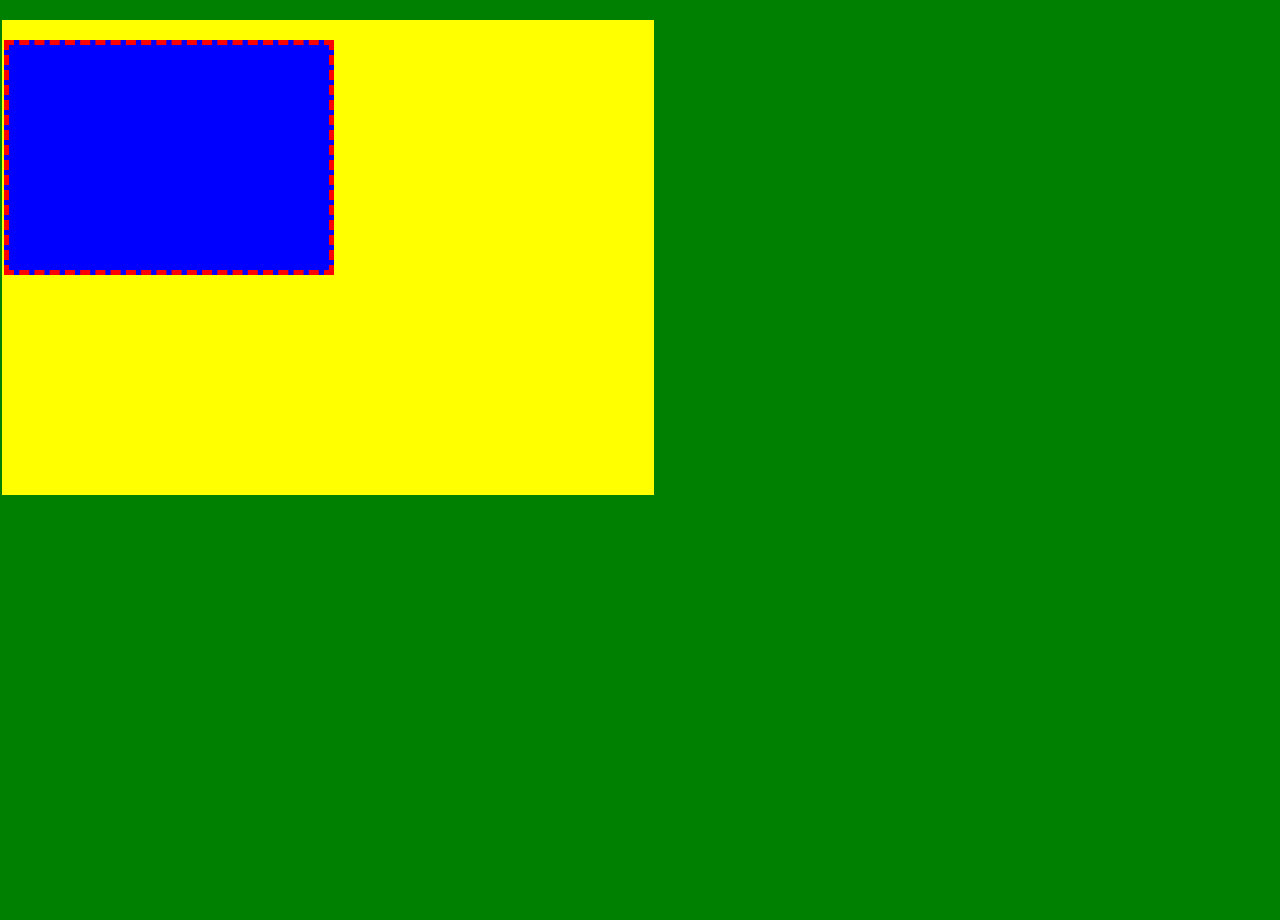
<file: box-model.html>
<!DOCTYPE html>
<html lang="en">
  <head>
    <meta charset="UTF-8" />
    <meta name="viewport" content="width=device-width, initial-scale=1.0" />
    <meta http-equiv="X-UA-Compatible" content="ie=edge" />
    <title>Box Model</title>
    <style>
      body,
      html {
        padding: 0;
        margin: 0;
        background-color: green;
        height: 100%;
      }
      .box {
        background-color: yellow;
        width: 50%;
        height: 50%;
        padding: 30px; /* all sides */
        padding: 30px 20px; /* top bottom | left right */
        padding: 20px 10px 5px 2px; /* top | bottom | left | right */
        margin: 30px; /* all sides */
        margin: 30px 20px; /* top bottom | left right */
        margin: 20px 10px 5px 2px; /* top | bottom | left | right */
      }
      .inside-box {
        background-color: blue;
        width: 50%;
        height: 50%;
        border: 5px dashed red; /* border-width | border-style | border-color */
      }
    </style>
  </head>
  <body>
    <div class="box"><div class="inside-box"></div></div>
  </body>
</html>
</file>
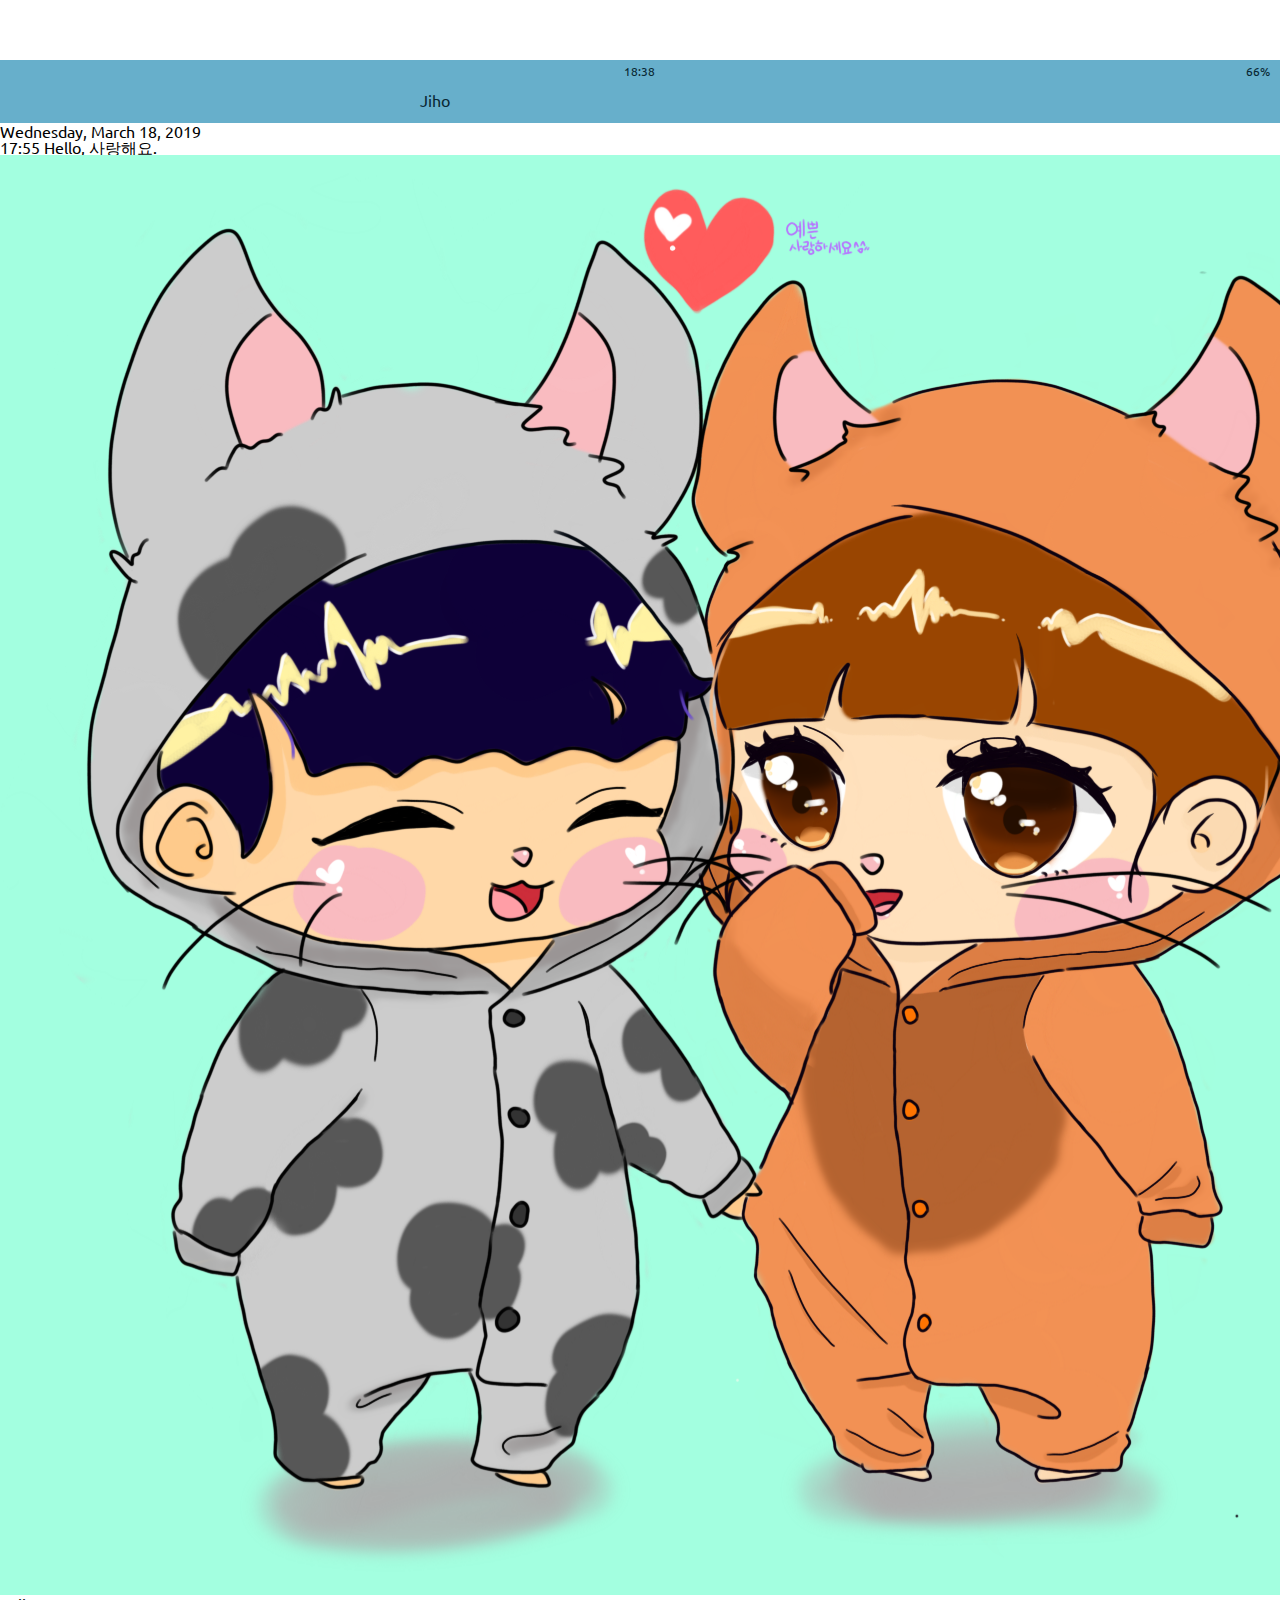
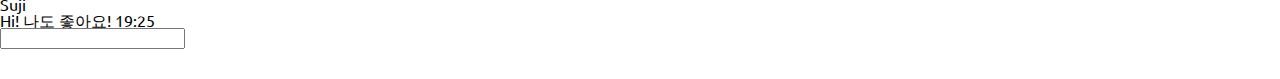
<file: chat.html>
<!DOCTYPE html>
<html lang="en">
<head>
  <meta charset="UTF-8">
  <meta name="viewport" content="width=device-width, initial-scale=1.0">
  <meta http-equiv="X-UA-Compatible" content="ie=edge">
  <link rel="stylesheet" href="https://use.fontawesome.com/releases/v5.7.2/css/all.css" integrity="sha384-fnmOCqbTlWIlj8LyTjo7mOUStjsKC4pOpQbqyi7RrhN7udi9RwhKkMHpvLbHG9Sr" crossorigin="anonymous">
  <title>Chat</title>
  <link rel="stylesheet" href="css/style.css">
</head>
<body>
  <header class="top-header">

    <div class="header__top">
      <div class="header__column">
        <!-- plane icon -->
        <i class="fas fa-plane"></i>
        <!-- wifi icon -->
        <i class="fas fa-wifi"></i>
      </div>
      <div class="header__column">
        <span class="header__time">18:38</span>
      </div>
      <div class="header__column">
        <!-- moon icon -->
        <i class="fas fa-moon"></i>
        <!-- blue icon -->
        <i class="fab fa-bluetooth"></i>
        <!-- battery icon -->
        <span class="header__battery">66%</span>
        <i class="fas fa-battery-three-quarters"></i>
      </div>
    </div>

    <div class="header__bottom">
      <div class="header_column">
        <a href="chats.html">
          <i class="fas fa-chevron-left"></i>
        </a>
      </div>
      <div class="header_column">
        <span class="header__text">Jiho</span>
      </div>
      <div class="header__column">
        <i class="fas fa-search"></i>
        <i class="fas fa-bars"></i>
    </div>
  </header>
  <main class="chat">
    <div class="date-divider">
      <span class="date-divider__text">Wednesday, March 18, 2019</span>
    </div>
    <div class="chat__message chat__message--from-me">
      <span class="chat__message-time">17:55</span>
      <span class="chat__message-body">
        Hello, 사랑해요.
      </span>
    </div>
    <div class="chat__message chat__message--to">
      <img src="images/avatar.png" alt="" class="chat__message-avatar">
      <div class="chat__message-center">
        <h3 class="chat__message-username">Suji</h3>
      </div>
      <span class="chat__message-body">
        Hi! 나도 좋아요!
      </span>
      <span class="chat__message-time">19:25</span>
    </div>
  </main>
  <div class="type-message">
    <i class="far fa-plus-square fa-2x"></i>
    <div class="type-message__input">
      <input type="text">
      <i class="far fa-smile"></i>
      <span class="record-message">
        <i class="fas fa-microphone"></i>
      </span>
    </div>
  </div>
</body>
</html>
</file>
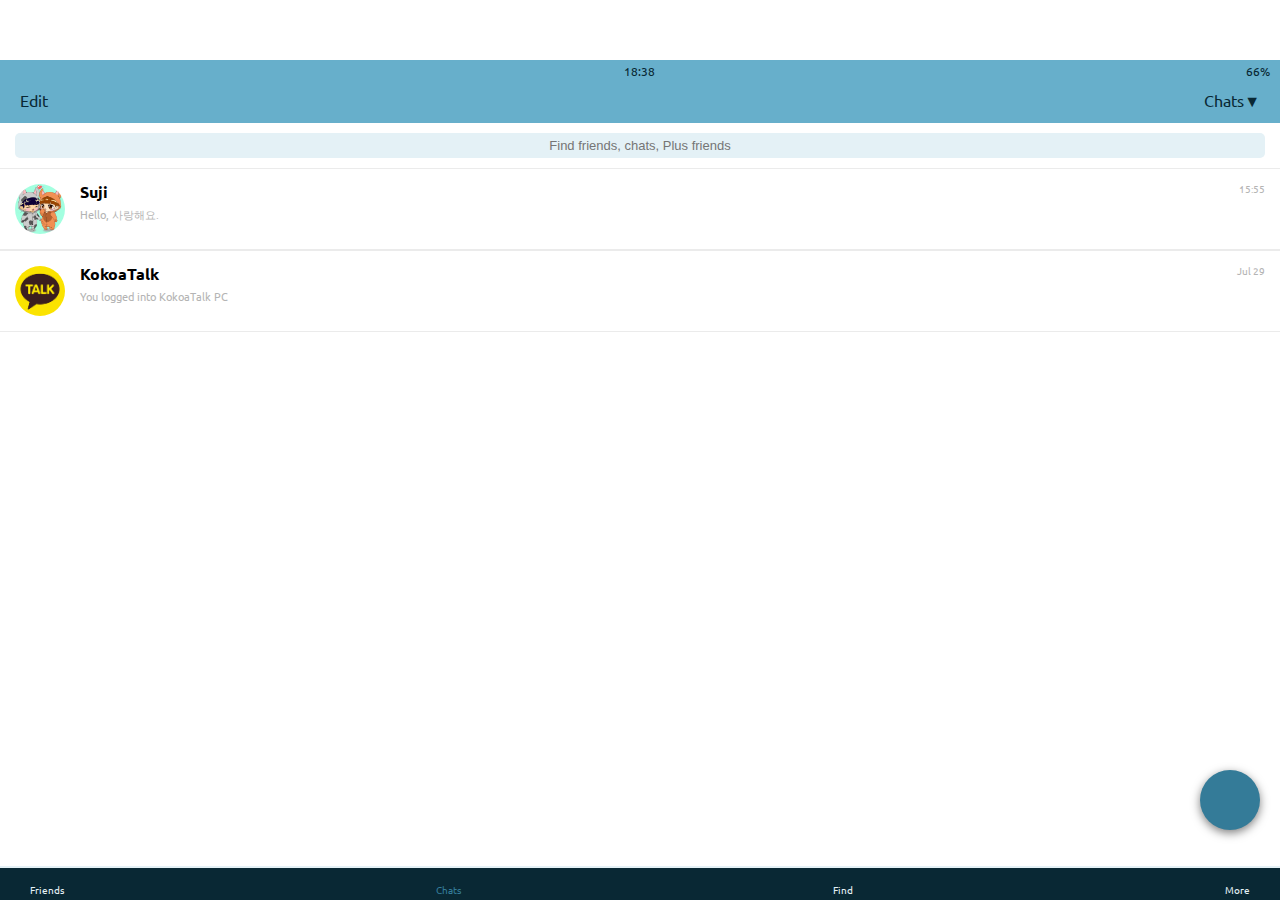
<file: chats.html>
<!DOCTYPE html>
<html lang="en">
  <head>
    <meta charset="UTF-8" />
    <meta name="viewport" content="width=device-width, initial-scale=1.0" />
    <meta http-equiv="X-UA-Compatible" content="ie=edge" />
    <link
      rel="stylesheet"
      href="https://use.fontawesome.com/releases/v5.7.2/css/all.css"
      integrity="sha384-fnmOCqbTlWIlj8LyTjo7mOUStjsKC4pOpQbqyi7RrhN7udi9RwhKkMHpvLbHG9Sr"
      crossorigin="anonymous"
    />
    <title>Chats</title>
    <link rel="stylesheet" href="css/style.css" />
  </head>
  <body>
    <header class="top-header">
      <div class="header__top">
        <div class="header__column">
          <!-- plane icon -->
          <i class="fas fa-plane"></i>
          <!-- wifi icon -->
          <i class="fas fa-wifi"></i>
        </div>
        <div class="header__column">
          <span class="header__time">18:38</span>
        </div>
        <div class="header__column">
          <!-- moon icon -->
          <i class="fas fa-moon"></i>
          <!-- blue icon -->
          <i class="fab fa-bluetooth"></i>
          <!-- battery icon -->
          <span class="header__battery">66%</span>
          <i class="fas fa-battery-three-quarters"></i>
        </div>
      </div>

      <div class="header__bottom">
        <div class="header_column"><span class="header__text">Edit</span></div>
        <div class="header_column">
          <span class="header__text">Chats▼</span>
        </div>
      </div>
    </header>

    <main class="chats">
      <div class="search-bar">
        <i class="fa fa-search"></i>
        <input type="text" placeholder="Find friends, chats, Plus friends" />
      </div>
    </main>

    <ul class="chats__list">
      <li class="chats__chat">
        <a href="chat.html">
          <div class="chat__content">
            <img src="images/avatar.png" />
            <div class="chat__preview">
              <h3 class="chat__user">Suji</h3>
              <span class="chat__last-message">Hello, 사랑해요.</span>
            </div>
          </div>
        </a>
        <span class="chat__date-time"> 15:55 </span>
      </li>
      <li class="chats__chat">
        <div class="chat__content">
          <img src="images/kokoa.png" />
          <div class="chat__preview">
            <h3 class="chat__user">KokoaTalk</h3>
            <span class="chat__last-message">You logged into KokoaTalk PC</span>
          </div>
        </div>
        <span class="chat__date-time"> Jul 29 </span>
      </li>
    </ul>

    <div class="chat-btn"><i class="fas fa-comment"></i></div>

    <nav class="tap-bar">
      <a href="index.html" class="tap-bar__tap">
        <i class="fa fa-user"></i><span class="tap-bar__title">Friends</span>
      </a>
      <a href="chats.html" class="tap-bar__tap tap-bar__tap--selected">
        <i class="fa fa-comment"></i><span class="tap-bar__title">Chats</span>
      </a>
      <a href="find.html" class="tap-bar__tap">
        <i class="fa fa-search"></i><span class="tap-bar__title">Find</span>
      </a>
      <a href="more.html" class="tap-bar__tap">
        <i class="fa fa-ellipsis-h"></i><span class="tap-bar__title">More</span>
      </a>
    </nav>
  </body>
</html>
</file>
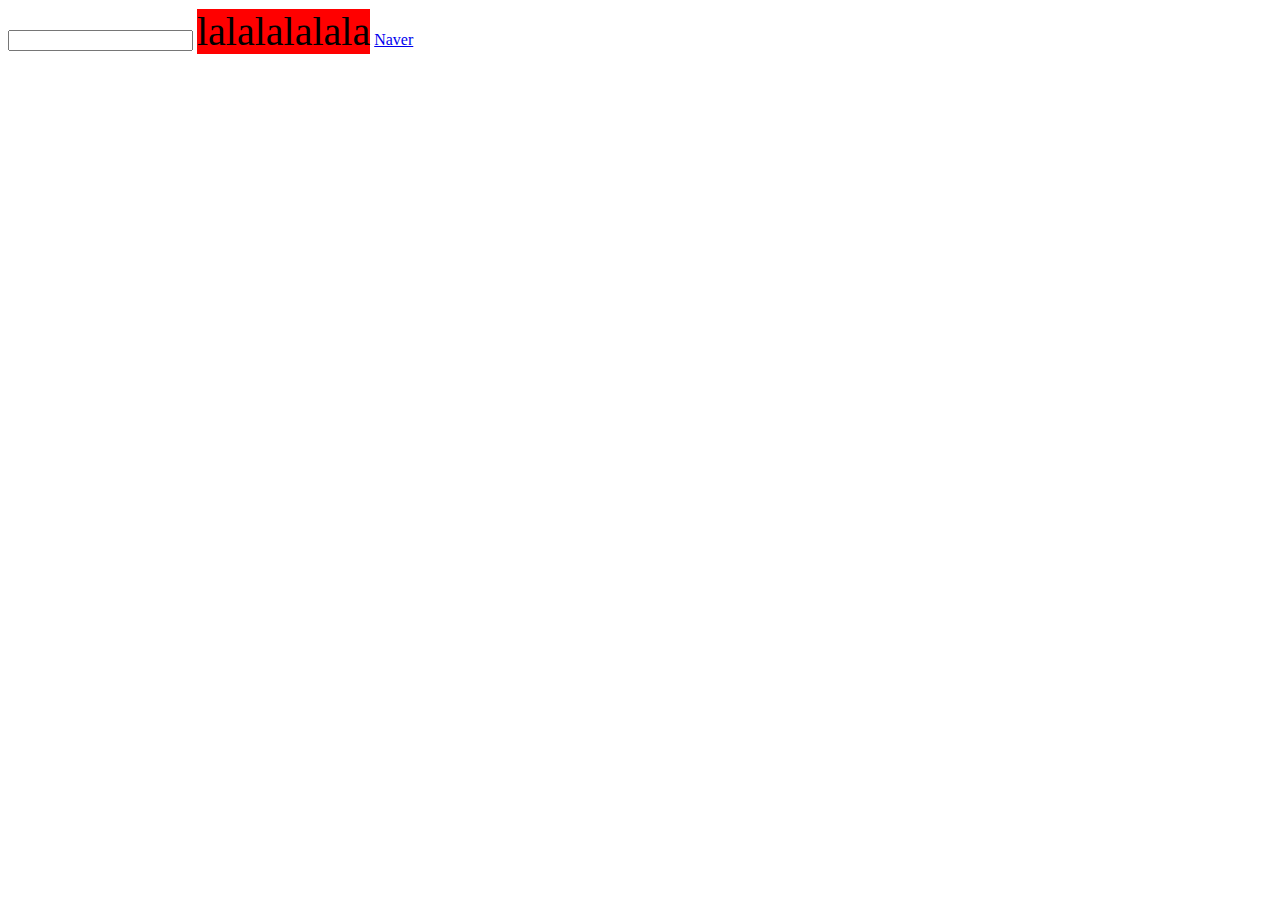
<file: css-state.html>
<!DOCTYPE html>
<html lang="en">
<head>
  <meta charset="UTF-8">
  <meta name="viewport" content="width=device-width, initial-scale=1.0">
  <meta http-equiv="X-UA-Compatible" content="ie=edge">
  <title>CSS States</title>
  <style>
  .box{
    background-color: red;
    font-size: 40px;
  }
  .box:hover{
    background-color: pink;
  }
  .box:active{
    background-color: green;
  }
  input:focus{
    background-color:blue;
  }
  a:visited{
    color: yellow;
  }
  </style>
</head>
<body>
  <input type="text">
  <span class="box">lalalalalala</span>
  <a href="http://kakao.com">Naver</a>
</body>
</html>
</file>
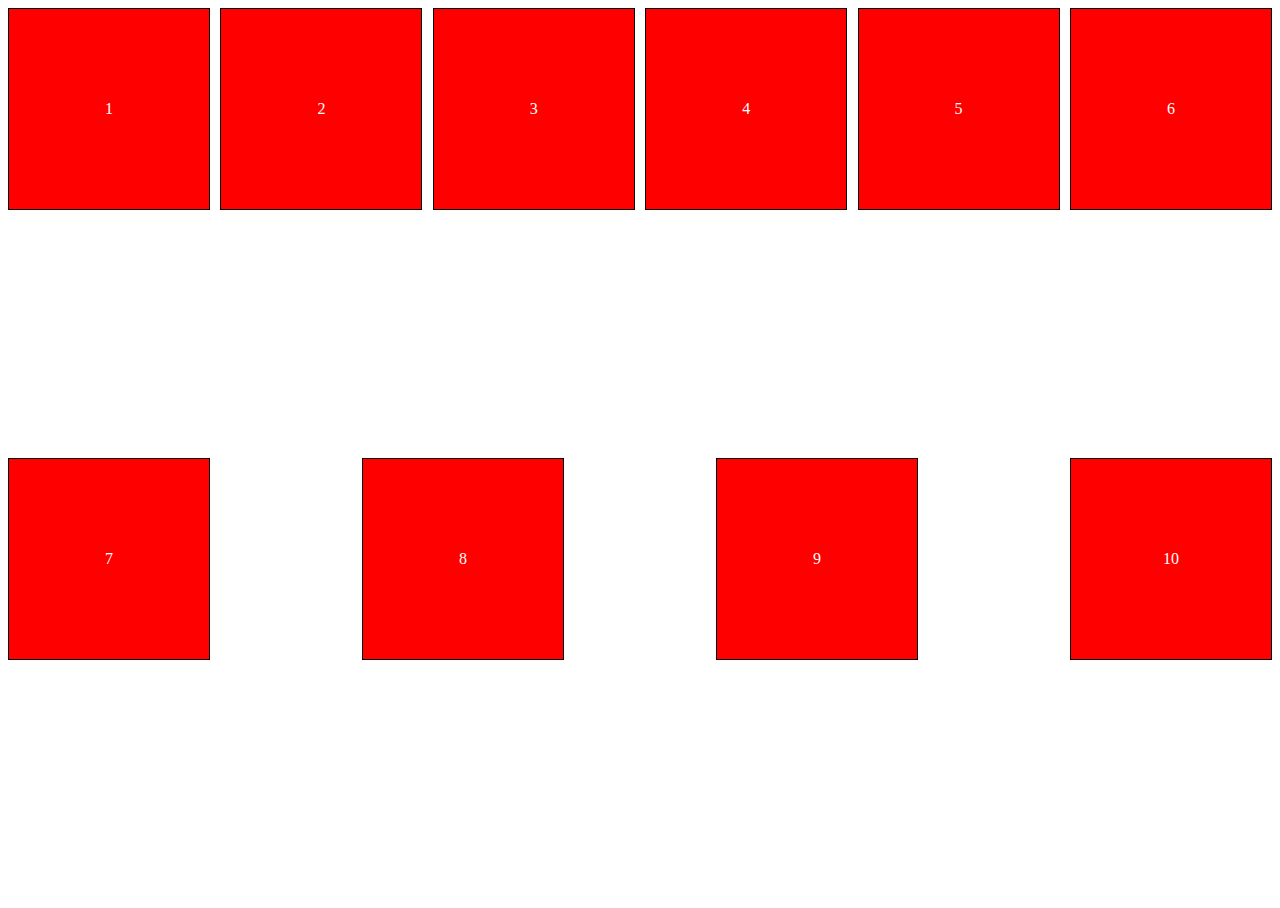
<file: flex.html>
<!DOCTYPE html>
<html lang="en">
<head>
  <meta charset="UTF-8">
  <meta name="viewport" content="width=device-width, initial-scale=1.0">
  <meta http-equiv="X-UA-Compatible" content="ie=edge">
  <title>Flex</title>
  <style>
  html,body{
    height: 100%;
  }
  .father{
    display: flex;
    justify-content: space-between;
    align-items: flex-start;
    flex-direction: row;
    height: 100%;
    flex-wrap:wrap;
  }
  .box{
    background-color: red;
    width: 200px;
    height: 200px;
    border:1px solid black;
    display: flex;
    justify-content: center;
    align-items: center;
    color:white;
  }
  </style>
</head>
<body>
  <div class="father">
    <div class="box">1</div>
    <div class="box">2</div>
    <div class="box">3</div>
    <div class="box">4</div>
    <div class="box">5</div>
    <div class="box">6</div>
    <div class="box">7</div>
    <div class="box">8</div>
    <div class="box">9</div>
    <div class="box">10</div>
  </div>
</body>
</html>
</file>
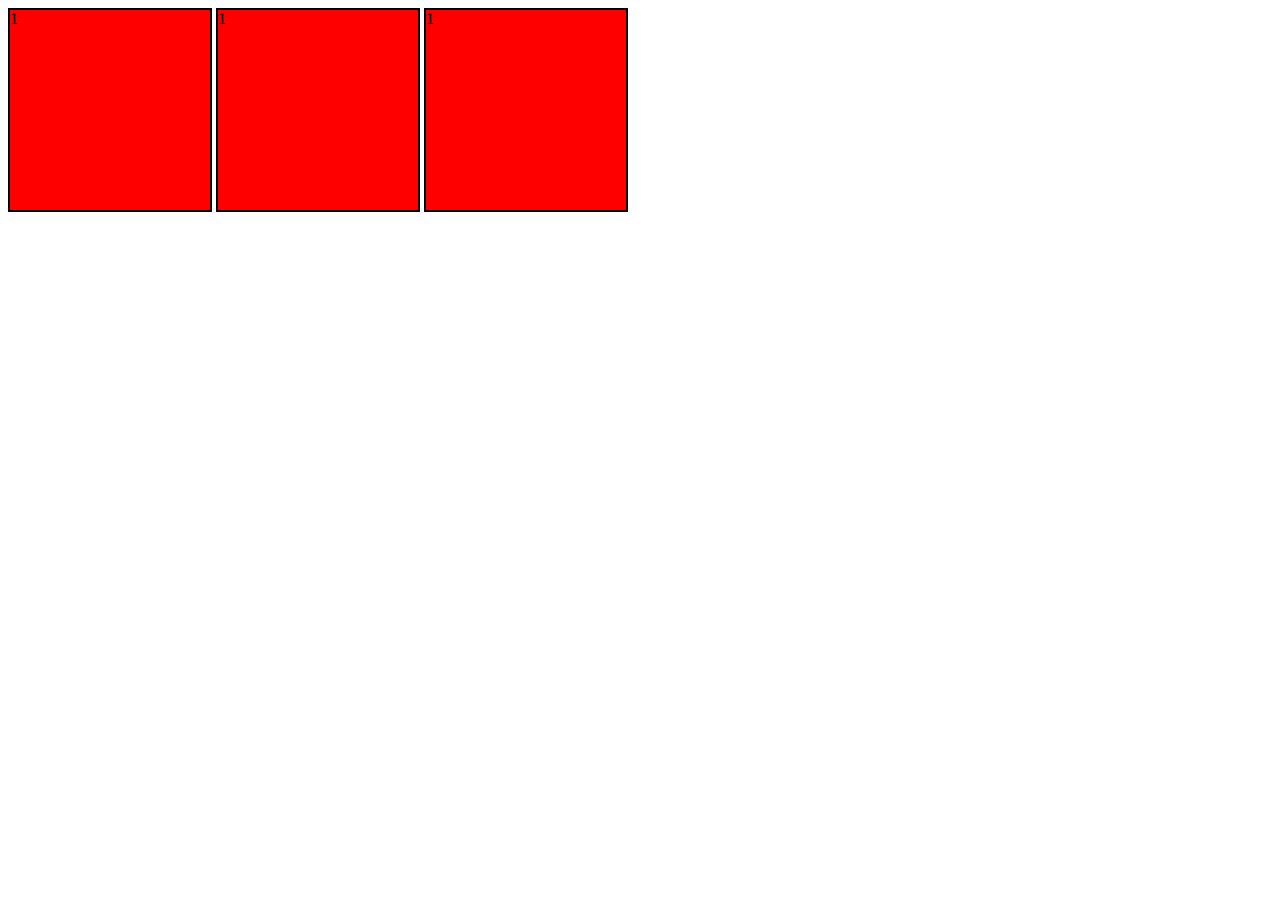
<file: inline-block-inline-block03-inline-block-inline-block.html>
<!DOCTYPE html>
<html lang="en">
<head>
  <meta charset="UTF-8">
  <meta name="viewport" content="width=device-width, initial-scale=1.0">
  <meta http-equiv="X-UA-Compatible" content="ie=edge">
  <title>Inline Example</title>
  <style>
  .box{
    background-color: red;
    width:200px;
    height:200px;
    border:2px solid black;
    display: inline-block; /* block or inline or inline-block */
  }
  </style>
</head>
<body>
  <span class="box">1</span>
  <span class="box">1</span>
  <span class="box">1</sspan>
</body>
</html>
</file>
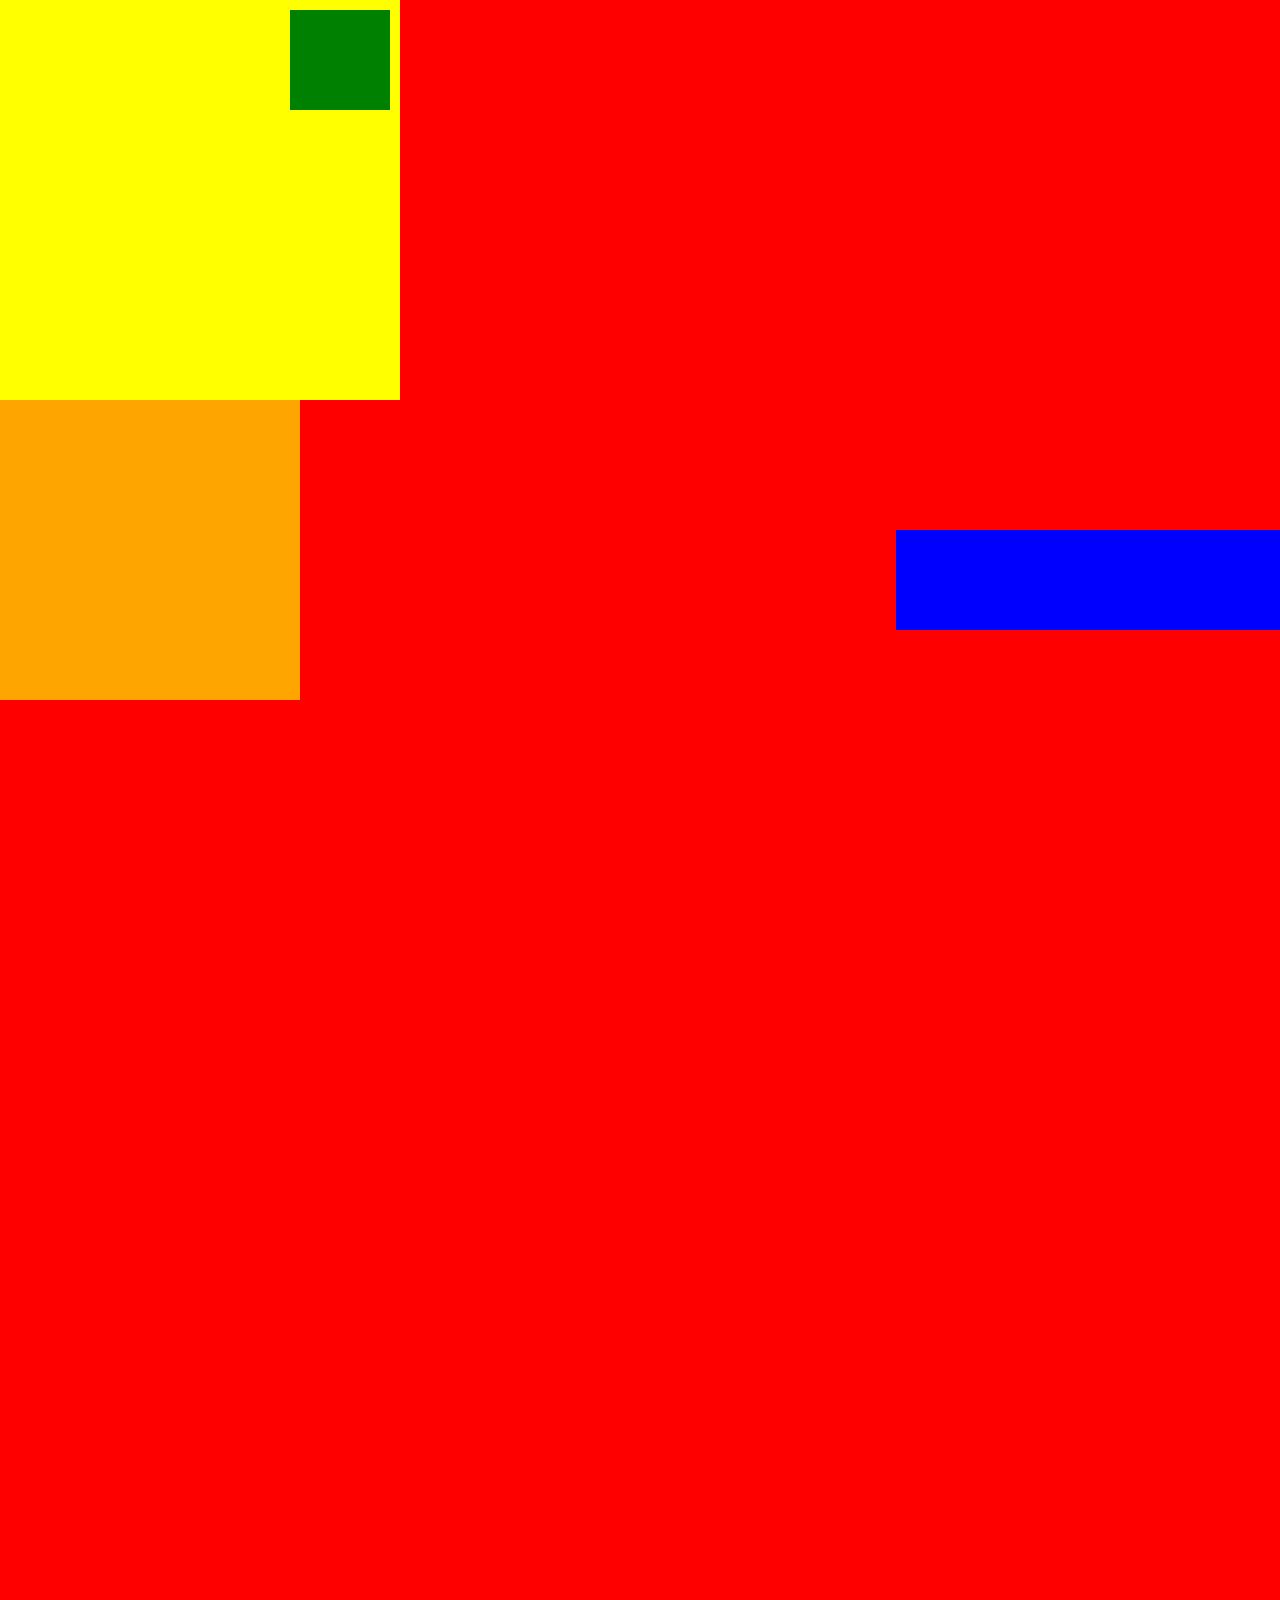
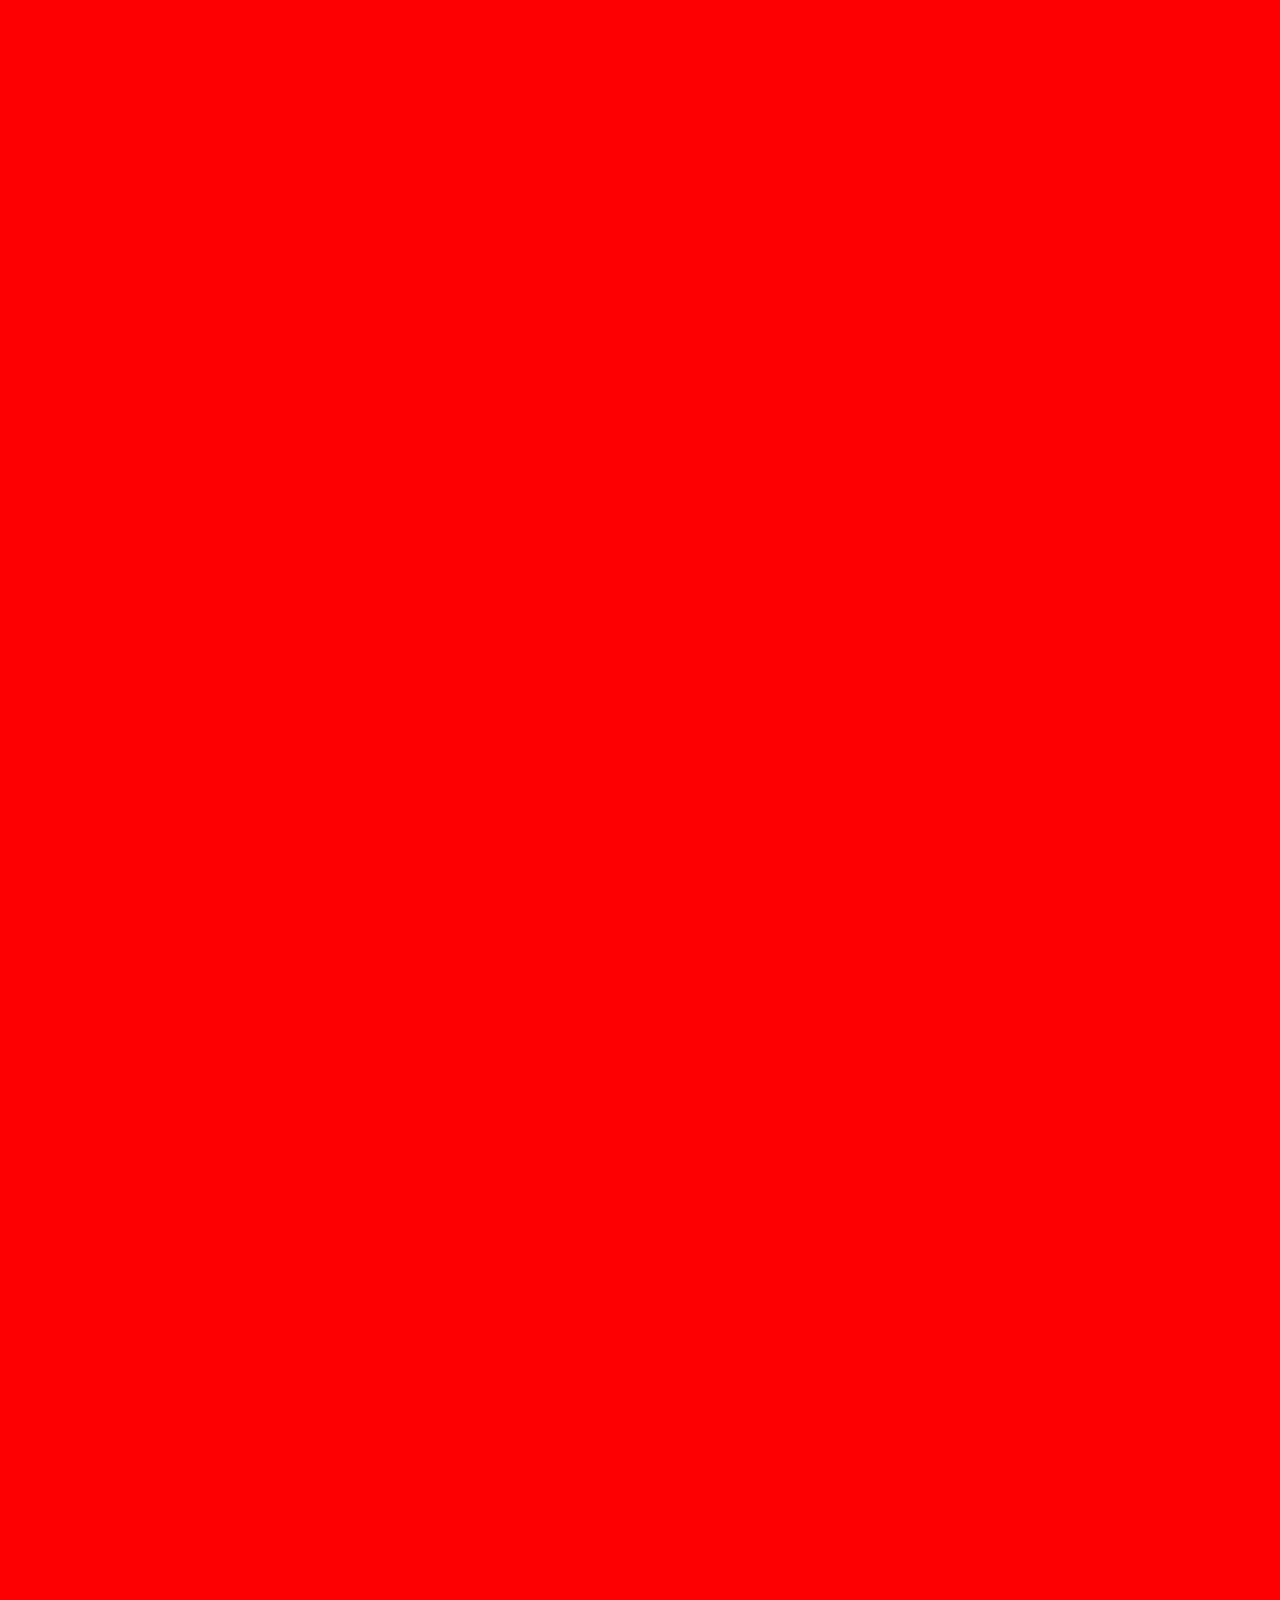
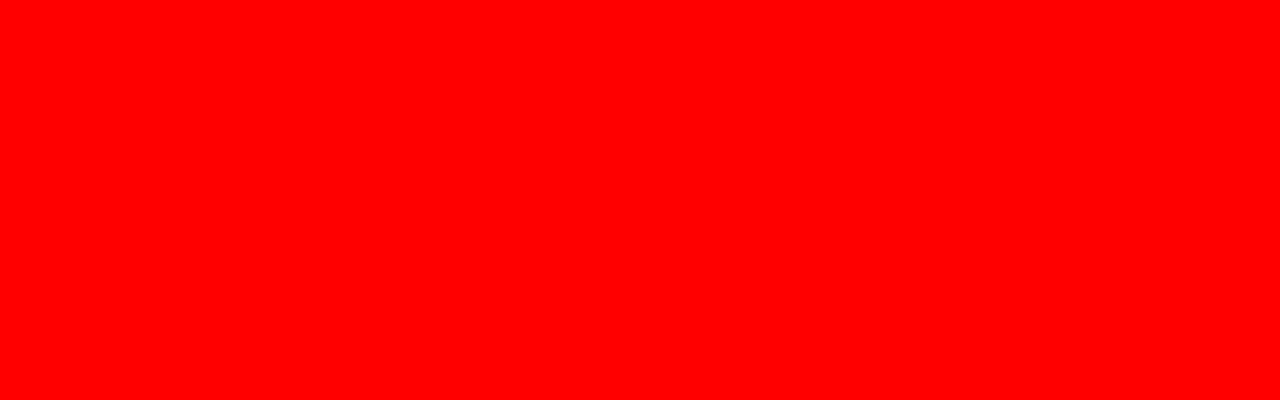
<file: Position property.html>
<!DOCTYPE html>
<html lang="en">
  <head>
    <meta charset="UTF-8" />
    <meta name="viewport" content="width=device-width, initial-scale=1.0" />
    <meta http-equiv="X-UA-Compatible" content="ie=edge" />
    <title>Position</title>
    <style>
      body,
      html {
        height: 100%;
        margin: 0;
        padding: 0;
      }
      body {
        height: 400%;
        background-color: red;
      }
      #boxOne {
        height: 300px;
        width: 300px;
        background-color: orange;
        position: static;
      }
      #boxTwo {
        height: 100px;
        width: 30%;
        background-color: blue;
        position: fixed;
        bottom: 30%;
        right: 0;
      }
      /* Absolute */
      .abs-box {
        width: 400px;
        height: 400px;
        background-color: yellow;
        position: relative; /* Remember to put relative here or the child will go to the body*/
      }
      .abs-child {
        width: 100px;
        height: 100px;
        background-color: green;
        position: absolute;
        right: 10px;
        top: 10px;
      }
    </style>
  </head>
  <body>
    <div class="abs-box"><div class="abs-child"></div></div>
    <!-- Position Fixed -->
    <div id="boxOne"><div class="box-child"></div></div>
    <div id="boxTwo"><div class="box-child"></div></div>
  </body>
</html>
</file>
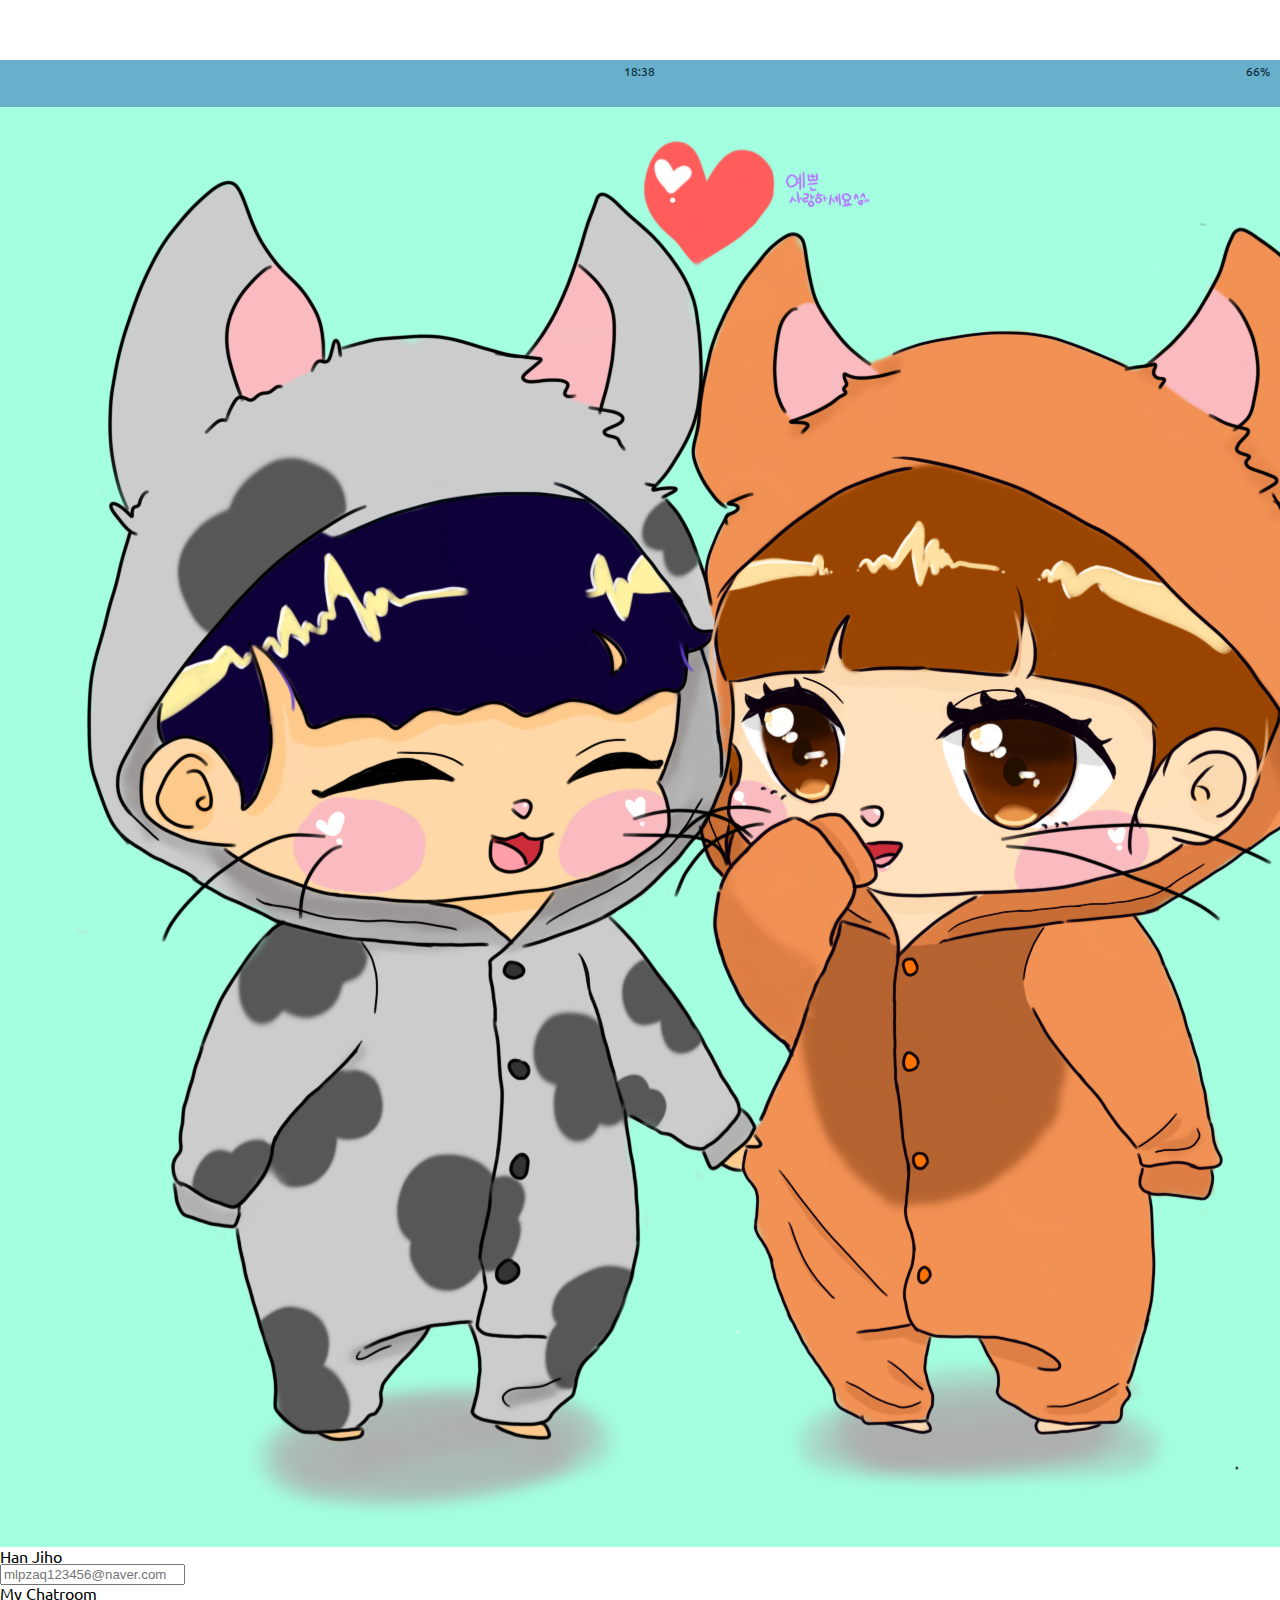
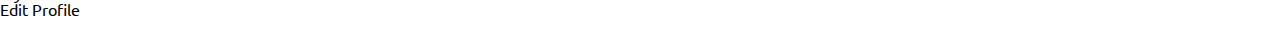
<file: profile.html>
<!DOCTYPE html>
<html lang="en">
<head>
  <meta charset="UTF-8">
  <meta name="viewport" content="width=device-width, initial-scale=1.0">
  <meta http-equiv="X-UA-Compatible" content="ie=edge">
  <link rel="stylesheet" href="https://use.fontawesome.com/releases/v5.7.2/css/all.css" integrity="sha384-fnmOCqbTlWIlj8LyTjo7mOUStjsKC4pOpQbqyi7RrhN7udi9RwhKkMHpvLbHG9Sr" crossorigin="anonymous">
  <title>profile</title>
  <link rel="stylesheet" href="css/style.css">
</head>
<body>
  <header class="top-header">
    <div class="header__top">
      <div class="header__column">
        <!-- plane icon -->
        <i class="fas fa-plane"></i>
        <!-- wifi icon -->
        <i class="fas fa-wifi"></i>
      </div>
      <div class="header__column">
        <span class="header__time">18:38</span>
      </div>
      <div class="header__column">
        <!-- moon icon -->
        <i class="fas fa-moon"></i>
        <!-- blue icon -->
        <i class="fab fa-bluetooth"></i>
        <!-- battery icon -->
        <i class="fas fa-battery-three-quarters"></i>
        <span class="header__battery">66%</span>
      </div>
    </div>

    <div class="header__bottom">
      <div class="header_column">
        <a href="index.html">
          <i class="fa fa-times fa-lg"></i>
        </a>
      </div>
      <div class="header_column">
        <i class="fa fa-user fa-lg"></i>
      </div>
    </div>
  </header>

  <main class="profile">
    <header class="profile__header">
      <img src="images/avatar.png" alt="">
      <h3 class="profile__header-title">Han Jiho</h3>
    </header>
    <input type="text" placeholder="mlpzaq123456@naver.com">
    <div class="profile__actions">
      <div class="profile__action">
        <span class="profile__action-circle">
          <i class="fas fa-comment fa-2x"></i>
        </span>
        <span class="profile__action-title">My Chatroom</span>
      </div>
      <div class="profile__action">
        <span class="profile__action-circle">
          <i class="fas fa-pencil-alt fa-2x"></i>
        </span>
        <span class="profile__action-title">Edit Profile</span>
      </div>
    </div>
  </main>
</body>
</html>
</file>
<file: css/style.css>
@import "reset.css";
@import "header.css";
@import url("https://fonts.googleapis.com/css?family=Ubuntu");
@import "globals.css";
@import "navigation.css";
@import "search-bar.css";
@import "friends.css";
@import "chats.css";
@import "find.css";
@import "more.css";
</file>
